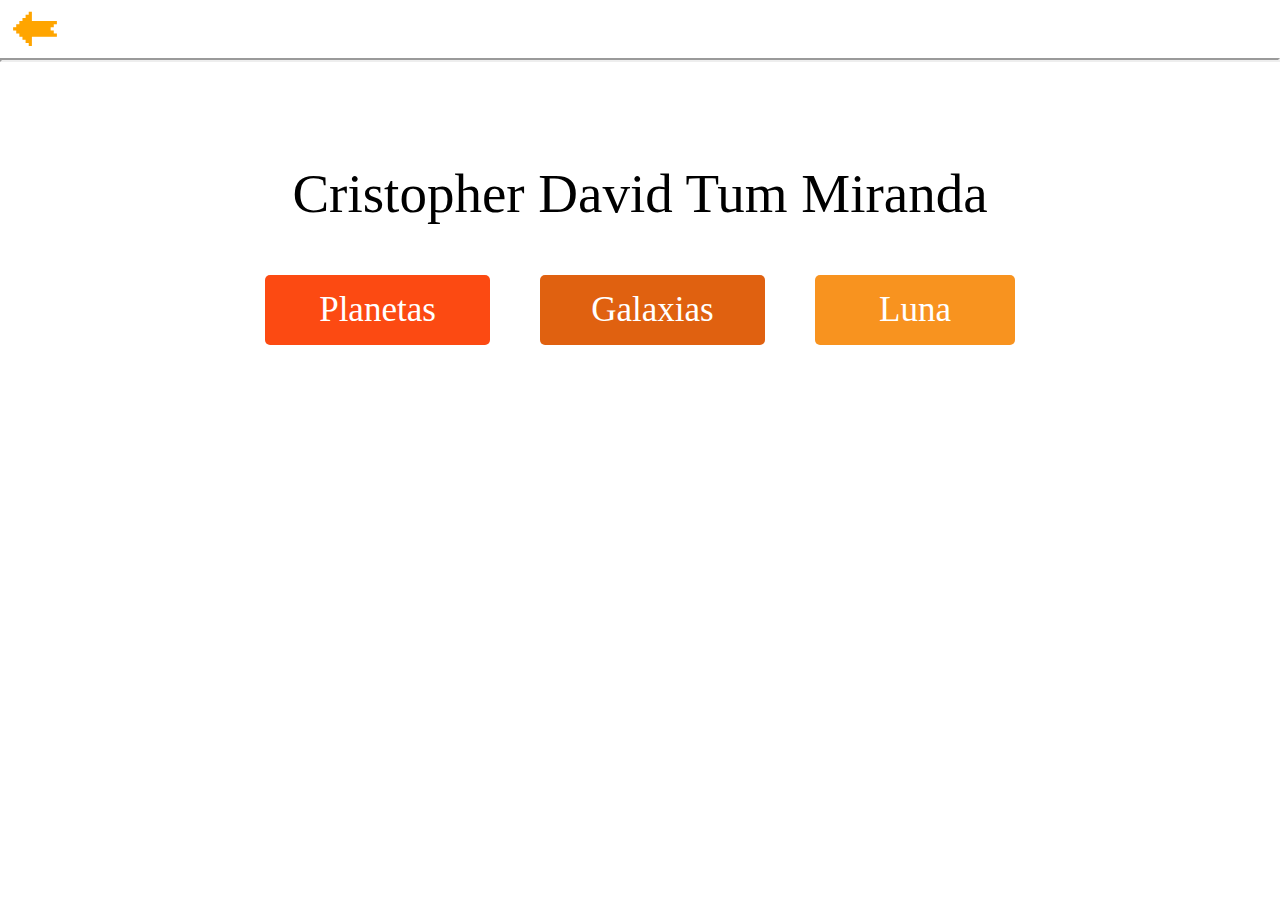
<file: index.html>
<!DOCTYPE html>
<html lang="es">
<head>
    <link rel="stylesheet" href="css/head.css">
    <link rel="stylesheet" href="css/index.css">
    <title>Cosmos</title>
</head>
<body>
  <header>
      <a href="index.html" class="encabezado">🢘</a>
      <hr>
  </header>
   
   <section>
       <h1 class="titulo_index">Cristopher David Tum Miranda</h1>
   </section>
   
   <section class="botones">
       <div class="planeta"><a href="index2.html">Planetas</a></div>
       <div class="galaxias"><a href="index3.html">Galaxias</a></div>
       <div class="luna"><a href="index4.html">Luna</a></div>
   </section>
    
</body>
</html>
</file>
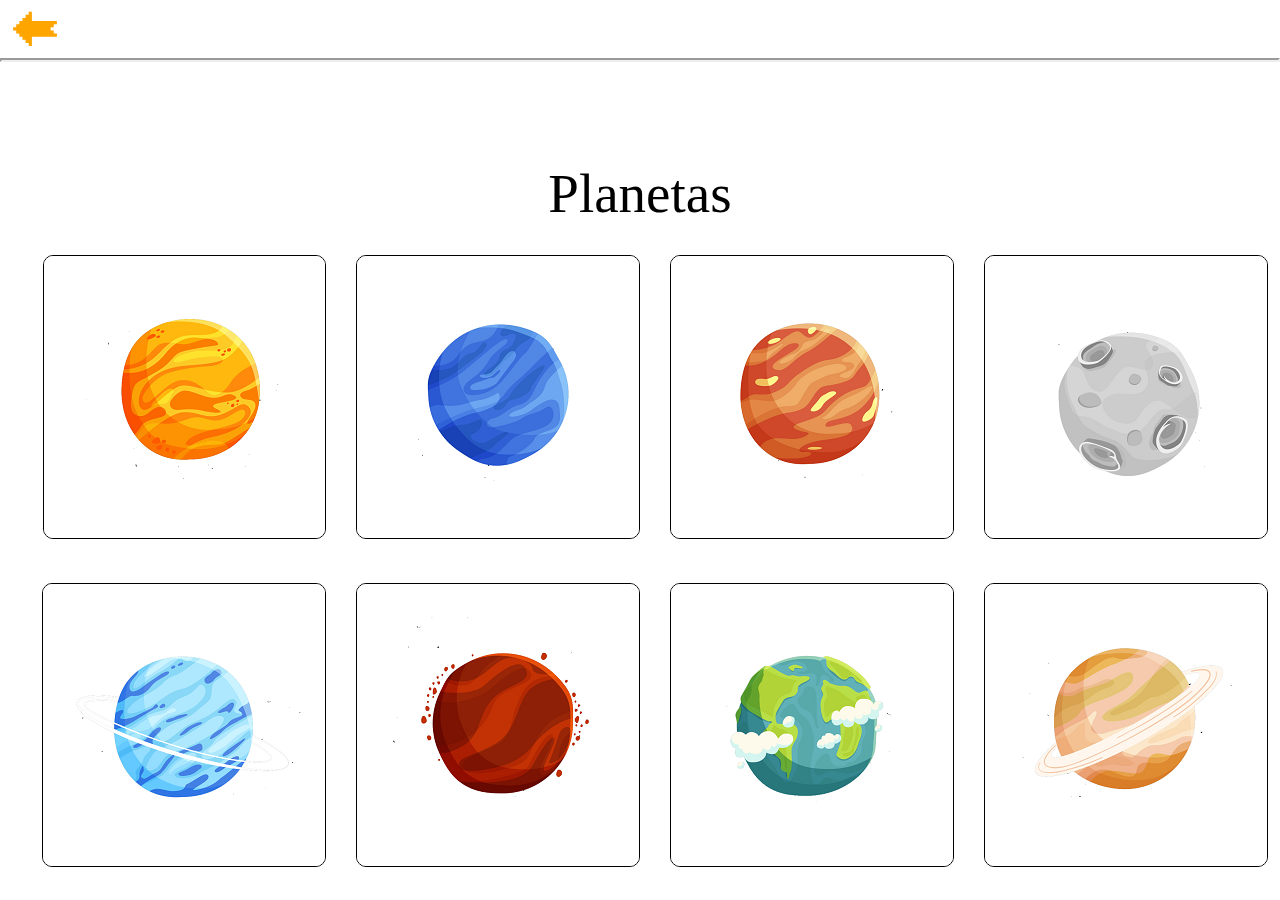
<file: index2.html>
<!DOCTYPE html>
<html lang="es">
<head>
    <link rel="stylesheet" href="css/head.css">
    <link rel="stylesheet" href="css/index2.css">
    <meta charset="UTF-8">
    <title>Planetas</title>
</head>
<body>
   <header>
      <a href="index.html" class="encabezado">🢘</a>
      <hr>
  </header>
    
    <section>
        <h1 class="titulo_pl">Planetas</h1>
    </section>
    
    <section class="planetas_1">
        <div> 
            <img src="img/planetas/img1.png" class="img_pl">
        </div>
        <div>
            <img src="img/planetas/img3.png"
            class="img_pl">
        </div>
        <div>
            <img src="img/planetas/img4.png"
            class="img_pl">
        </div>
        <div>
            <img src="img/planetas/img9.png"
            class="img_pl">
        </div>
    </section>
        
    <section class="planetas_2">
        <div> 
            <img src="img/planetas/img6.png"
            class="img_pl">
        </div>
        <div>
            <img src="img/planetas/img7.png"
            class="img_pl">
        </div>
        <div>
            <img src="img/planetas/img8.png"
            class="img_pl">
        </div>
        <div>
            <img src="img/planetas/img2.png"
            class="img_pl">
        </div>
    </section>
    
</body>
</html>
</file>
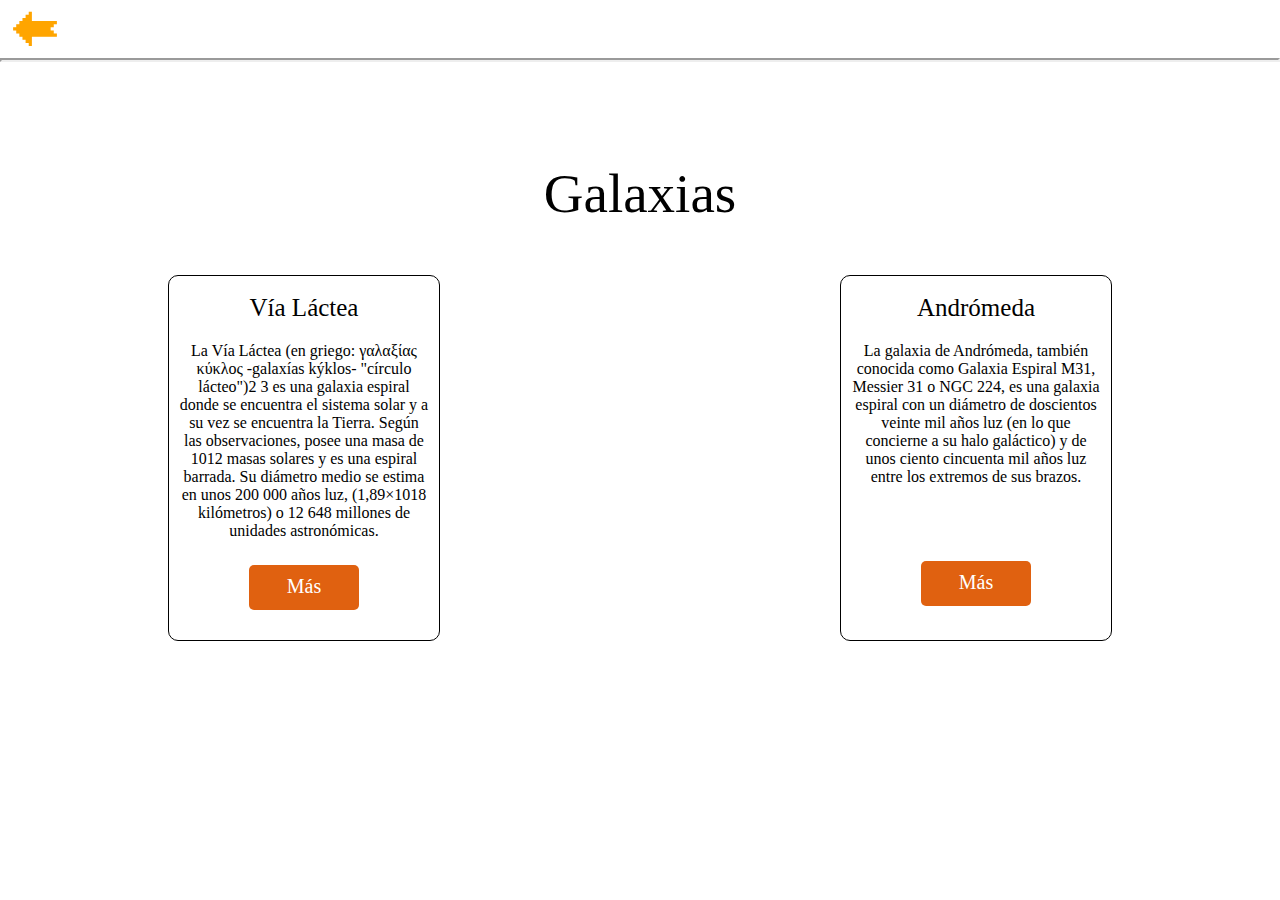
<file: index3.html>
<!DOCTYPE html>
<html lang="es">
<head>
    <link rel="stylesheet" href="css/head.css">
    <link rel="stylesheet" href="css/index3.css">
    <meta charset="UTF-8">
    <title>Galaxias</title>
</head>
<body>
 <header>
        <a href="index.html" class="encabezado">🢘</a>
      <hr>
  </header>
  <section>
      <h1 class="titulo_gl">Galaxias</h1>
  </section>
   <section class="contenido_gl">
       <div class="div">
         <br>
         <h1 class="via">Vía Láctea</h1>
         <p class="contenido_1">La Vía Láctea (en griego: γαλαξίας κύκλος -galaxías kýklos-
         "círculo lácteo")2 3 es una galaxia espiral 
         donde se encuentra el sistema solar y a su vez se encuentra la Tierra. Según las observaciones, posee una masa de 1012 masas solares y es una espiral barrada. Su diámetro medio se estima en unos 200 000 años luz, (1,89×1018 kilómetros) o 12 648 millones de unidades astronómicas.</p>
         
           <p class="boton_m"><a href="index.html">Más</a></p>
       </div>

         <div class="div">
         <br>  
         <h1 class="via">Andrómeda</h1>
         <p class="contenido_1">La galaxia de Andrómeda, también conocida como Galaxia Espiral M31, Messier 31 o NGC 224, es una galaxia espiral con un diámetro de doscientos veinte mil años luz (en lo que concierne a su halo galáctico) y de unos ciento cincuenta mil años luz entre los extremos de sus brazos.</p>
         
         <p class="boton_m2"><a href="index.html">Más</a></p>
       </div>
   </section>
    
</body>
</html>
</file>
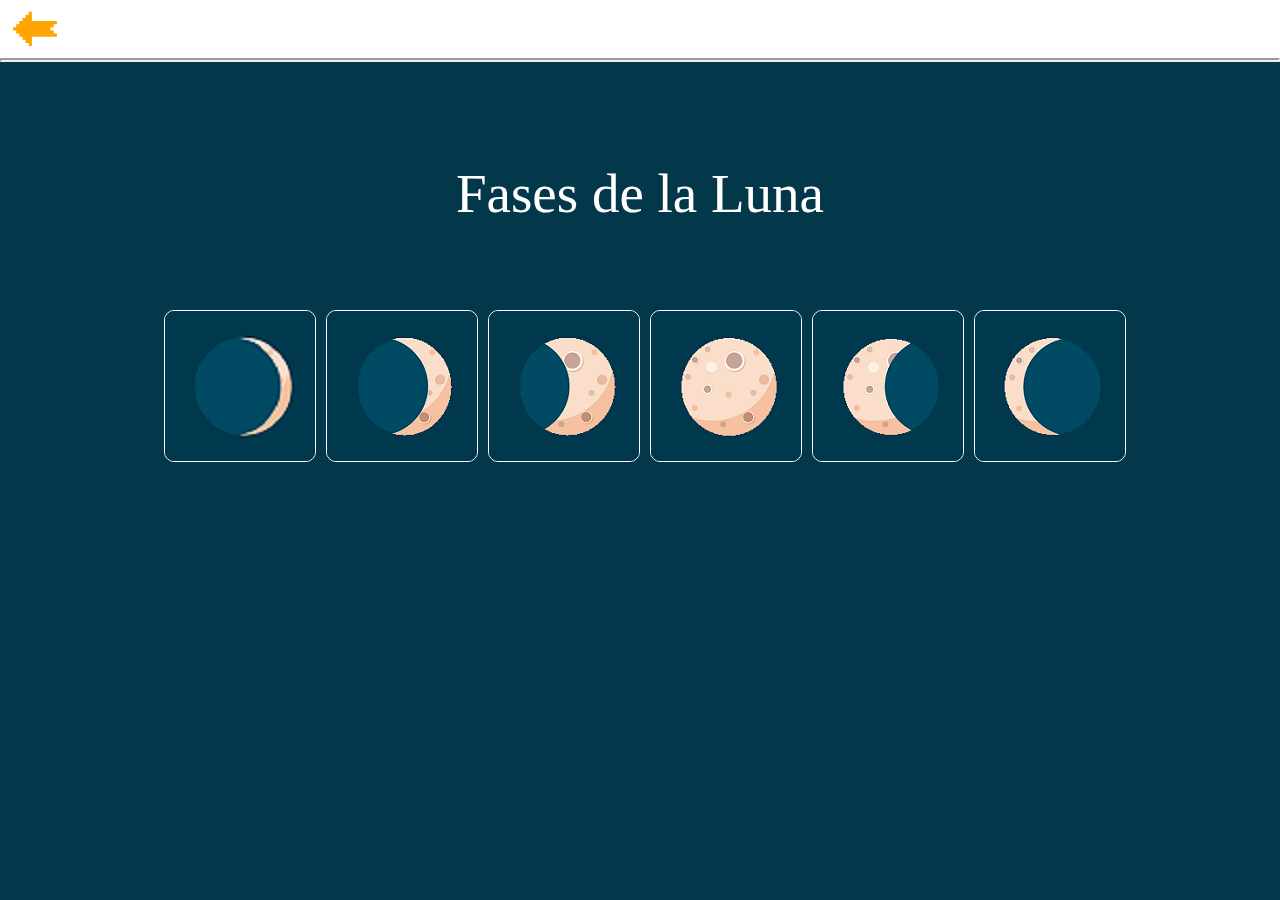
<file: index4.html>
<!DOCTYPE html>
<html lang="es">
<head>
   <link rel="stylesheet" href="css/head.css">
    <link rel="stylesheet" href="css/index4.css">
    <meta charset="UTF-8">
    <title>Luna</title>
</head>
<body>
  <header>
      <a href="index.html" class="encabezado">🢘</a>
      <hr>
  </header>
   <section>
       <h1 class="titulo_lu">Fases de la Luna</h1>
   </section>
   
   <section class="partes_luna">
       <div>
           <img src="img/luna/img1.png" class="luna">
       </div>    
       <div>
           <img src="img/luna/img2.png" class="luna">
       </div>
       <div>
           <img src="img/luna/img3.png" class="luna">
       </div>
       <div>
           <img src="img/luna/img4.png" class="luna">
       </div>
       <div>
           <img src="img/luna/img5.png" class="luna">
       </div>
       <div>
           <img src="img/luna/img6.png" class="luna">
       </div>
   </section>
    
</body>
</html>
</file>
<file: css/head.css>
*{
    padding:0;
    margin: 0;
}

.encabezado{
    color: orange;
    font-size: 50px;
    padding: 0px 0px 0px 10px;
    text-decoration:none;

}

hr{
    border-width: 2px;
}
</file>
<file: css/index.css>
*{
    padding:0;
    margin:0;
}

.titulo_index{
    text-align: center;
    padding: 100px 0px 50px 0px;
    font-size: 55px;
    font-family: verdana;
    font-weight:normal;
    box-sizing: border-box;
}

.botones{
    display: flex;
    flex-direction: row;
    justify-content:center;
    text-align:center;
    padding: 0px 0px 0px 0px;
    margin:center;
}

a{
    text-decoration:none;
    color:white;
}

.planeta{
    font-family:verdana;
    font-size: 35px;
    font-weight:normal;
    background-color:#FC4A12 ;
    border-radius: 5px;
    width: 225px;
    height: 55px;
    padding: 15px 0px 0px 0px ;
    
}

.planeta:hover{
    background-color:#E7E569 ; 
}

.galaxias{
    font-family:verdana;
    font-size: 35px;
    font-weight:normal;
    color:white;
    background-color:#E06110;
    border-radius: 5px;
    width: 225px;
    height: 55px;
    padding: 15px 0px 0px 0px ;
    margin: 0px 50px 0px 50px;
}
.galaxias:hover{
    background-color:#E7E569 ; 
}

.luna{
    font-family:verdana;
    font-size: 35px;
    font-weight:normal;
    color:white;
    background-color:#F8931F; 
    border-radius: 5px;
    width: 200px;
    height: 55px;
    padding: 15px 0px 0px 0px ;
}

.luna:hover{
    background-color:#E7E569 ; 
}
</file>
<file: css/index2.css>
*{
    margin:0;
    padding:0;
}

.titulo_pl{
    text-align: center;
    padding: 100px 0px 30px 0px;
    font-size: 55px;
    font-family: verdana;
    font-weight:normal;
    box-sizing: border-box;
}

.planetas_1{
    display: flex;
    flex-direction: row;
    justify-content: center;
    width: 0;
    padding: 0px 0px 0px 0px;
    margin:auto;
    
}

.planetas_2{
    display: flex;
    flex-direction: row;
    justify-content: center;
    width:;
    padding: 40px 0px 0px 0px;
    margin:auto;
}

.img_pl{
    border-color:black;
    border-width:0.5px;
    margin: 0px 0px 0px 30px;
    border-image: initial;
    border-style:solid;
    border-radius:10px;
    
}
</file>
<file: css/index3.css>
*{
    margin:0;
    padding:0; 
}

.titulo_gl{
    text-align: center;
    padding: 100px 0px 50px 0px;
    font-size: 55px;
    font-family: verdana;
    font-weight:normal;
    box-sizing: border-box;
}

.contenido_gl{
    display:flex;
    flex-direction: row;
    justify-content: center;
    margin: auto;
    padding: 0px 200px 0px 200px;
    width: 0;
}

.div{
    border-color:black;
    border-width:0.5px;
    border-style:solid;
    border-radius:10px;
    padding: 0px 10px 30px 10px ;
    margin: 0px 200px 70px 200px;
}

.via{
   text-align:center;
    font-family: verdana;
    font-weight:normal;
    font-size: 25px;
    
}

.contenido_1{
    text-align:center;
    padding: 20px 0px 25px 0px;
}

.boton_m{
    text-align:center;
    font-family:verdana;
    font-size: 20px;
    font-weight:normal;
    background-color:#E06110;
    border-radius: 5px;
    width: 50px;
    height: 30px;
    padding: 10px 30px 5px 30px ;
    color:white;
    margin: 0px 70px 0px 70px;
}

.boton_m:hover{
    background-color:#E7E569;
}
 
.boton_m2{
    text-align:center;
    font-family:verdana;
    font-size: 20px;
    font-weight:normal;
    background-color:#E06110;
    border-radius: 5px;
    width: 50px;
    height: 30px;
    padding: 10px 30px 5px 30px ;
    color:white;
    margin: 50px 70px 0px 70px;
}

.boton_m2:hover{
    background-color:#E7E569;
}

a{
    text-decoration: none;
    color: white;
}
</file>
<file: css/index4.css>
*{
    margin:0;
    padding:0;
}

header{
    background-color: white;
}
body{
    background-color: #03384a;
}

.titulo_lu{
    text-align: center;
    padding: 100px 0px 10px 0px;
    font-size: 55px;
    font-family: verdana;
    font-weight:normal;
    box-sizing: border-box;
    color:white;
    margin:auto;
}

.partes_luna{
    display: flex;
    flex-direction: row;
    justify-content:center;
    padding: 75px 300px 0px 300px;
    margin:auto;
}

.luna{
     border-color:white;
    border-width:0.5px;
    border-image: initial;
    border-style:solid;
    border-radius:10px;
    margin: 0px 0px 0px 10px;
}
</file>
